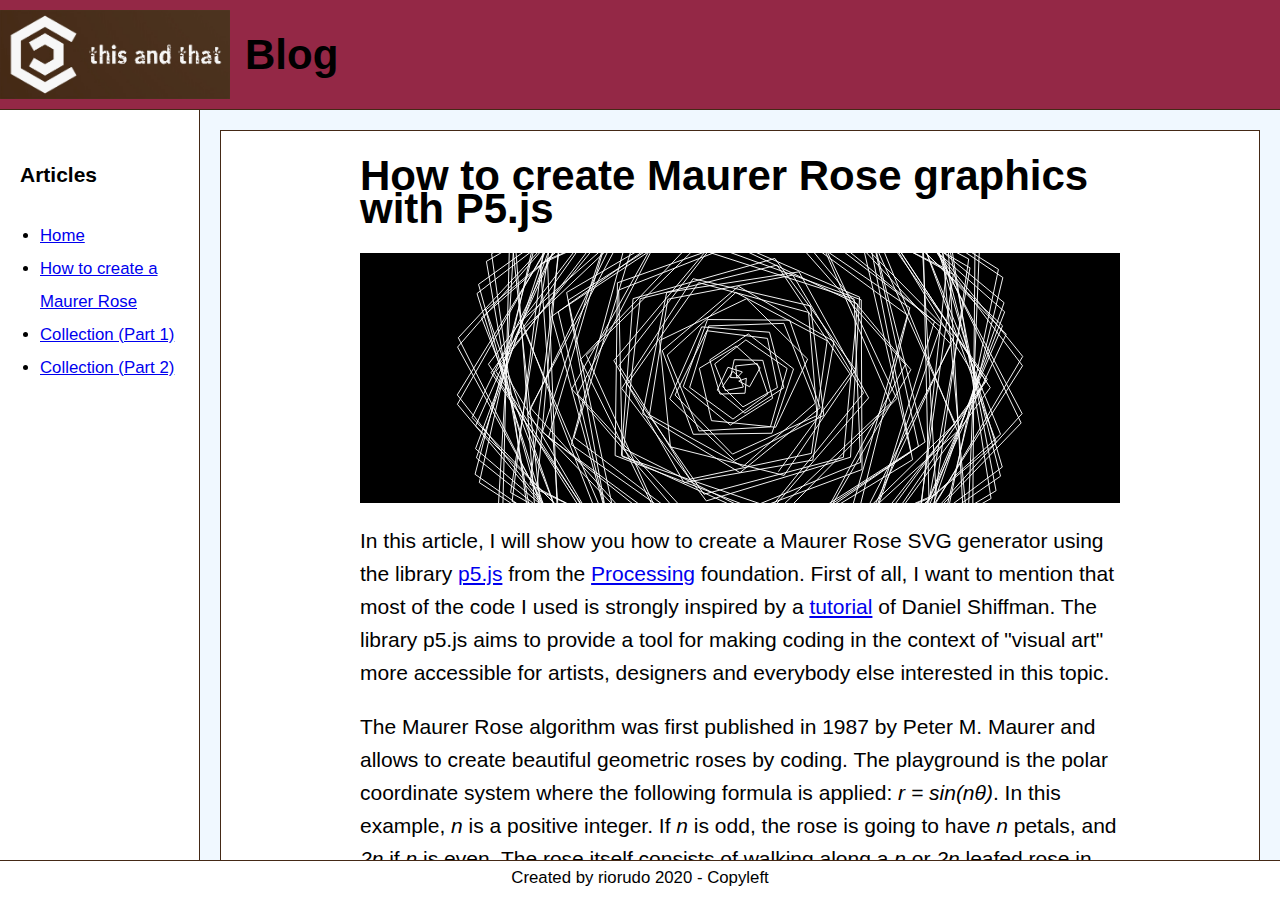
<file: article_01.html>
<!DOCTYPE html>
<html lang="en">
<head>
    <meta charset="UTF-8">
    <title>Blog - How to create Maurer Rose graphics with P5.js</title>
    <meta content="width=device-width, initial-scale=1, maximum-scale=1" name="viewport"/>
    <link rel="stylesheet" href="./css/styles.css"/>
    <link rel="stylesheet" href="./css/article-full.css"/>
</head>
<body>
<section class="container">
    <header class="header box">
        <div class="header-logo">
            <img src="img/logo.jpg"/>
        </div>
        <div class="header-title">
            <h1>Blog</h1>
        </div>
    </header>
    <aside class="sidebar box">
        <div class="nav">
            <h4><img src="img/hamburger_menu.svg" alt="Hamburger menu icon" class="hamburger-menu" id="hamburger-menu"
                     title="Open the menu"/>Articles</h4>
            <nav aria-labelledby="Articles" role="navigation" id="nav-items">
                <ul>
                    <li class="nav-item"><a href="index.html" title="Navigate to the 'home' page">Home</a></li>
                    <li class="nav-item"><a href="article_01.html"
                                            title="Navigate to the article 'How to create a Maurer Rose'">How to create
                        a Maurer Rose</a></li>
                    <li class="nav-item"><a href="article_02.html"
                                            title="Navigate to the article 'Maurer Rose Collection (Part 1)'">Collection
                        (Part 1)</a></li>
                    <li class="nav-item"><a href="article_03.html"
                                            title="Navigate to the article 'Maurer Rose Collection (Part 2)'">Collection
                        (Part 2)</a></li>
                </ul>
            </nav>
        </div>
    </aside>
    <section class="content box">
        <article class="article">
            <div class="article-full article-width">
                <header class="article-header">
                    <h1>How to create Maurer Rose graphics with P5.js</h1>
                    <div class="article-header-img">
                    </div>
                </header>
                <article>
                    <p>
                        In this article, I will show you how to create a Maurer Rose SVG generator using the library <a
                            href="https://p5js.org/"
                            title="Go to p5js.org"
                            target="_blank">p5.js</a> from the <a
                            href="https://processing.org"
                            title="Go to processing.org"
                            target="_blank">Processing</a> foundation.
                        First of all, I want to mention that most of the code I used is strongly inspired by a <a
                            href="https://www.youtube.com/watch?v=4uU9lZ-HSqA"
                            title="Go to the youtube tutorial: Coding in the Cabana 1: Maurer Rose"
                            target="_blank">tutorial</a>
                        of Daniel Shiffman.
                        The library p5.js aims to provide a tool for making coding in the context of "visual art" more
                        accessible for artists, designers and everybody else interested in this topic.
                    </p>
                    <p>
                        The Maurer Rose algorithm was first published in 1987 by Peter M. Maurer and allows to create
                        beautiful geometric roses by coding.
                        The playground is the polar coordinate system where the following formula is applied: <i>r =
                        sin(n&theta;)</i>.
                        In this example, <i>n</i> is a positive integer. If <i>n</i> is odd, the rose is going to have
                        <i>n</i> petals, and <i>2n</i> if <i>n</i> is even.
                        The rose itself consists of walking along a <i>n</i> or <i>2n</i> leafed rose in 360 steps of a
                        fixed number <i>d</i> (degrees) including all cosets.
                        More information can be found on <a href="https://en.wikipedia.org/wiki/Maurer_rose"
                                                            title="Open Maurer Rose on Wikipedia"
                                                            target="_blank">Wikipedia</a> or in the <a
                            href="https://www.tandfonline.com/doi/abs/10.1080/00029890.1987.12000695"
                            title="Link to the original paper of M. Maurer"
                            target="_blank">published paper</a> of Peter M. Maurer.
                    </p>
                    <p>
                        The code example in p5.js has two main functions, the <span class="code">setup()</span>
                        and the <span class="code">draw()</span> function.
                        The <span class="code">setup()</span> function is called once when the page is initialized.
                        Environment parameters such screen size, fonts or background colors are declared here.
                        The following block is showing the configuration used by the Maurer Rose generator.
                        First, a canvas is created and two sliders are defined. Using the sliders the user can
                        interact and create different parameter combinations at a later stage that allow for the
                        creation of beautiful Maurer roses.
                    </p>
                    <script src="https://gist.github.com/riorudo/7ab3fe590e184a14bffc376e80d820dc.js"></script>

                    <p>Called directly after <span class="code">setup()</span>, the <span class="code">draw()</span>
                        function continuously executes the lines of code
                        contained inside its block until the program is stopped or <span class="code">noLoop()</span> is
                        called.</p>
                    <p>
                        As shown in the code snipped below, the first two lines in the <span class="code">draw()</span>
                        function set the background color to black and the stroke color to the defines RGB colors (see
                        code of <i>maurer_rose_full.js</i> at the end of the article),
                        followed by the assignment of the slider values to the variables <i>n</i> and <i>d</i>.
                        On the next line, some stroke properties are set as <span class="code">noFill()</span> and <span
                            class="code">strokeWeight()</span>.
                        Finally, we get to the core part of the <span class="code">draw()</span> function. This consists
                        of a for - loop which iterates over 360 points and connects them depending on the parameters <i>n</i>
                        and <i>d</i>.
                        The <span class="code">vertex()</span> function is used to move the drown shape to the center of
                        the canvas.
                        At this point, the shape is closed by <span class="code">endShape()</span> and the parameters
                        <i>n</i> and <i>d</i> are displayed in the canvas.
                        But the maurer rose is not completed yet. The structure is finalized but the petals of the rose
                        are not present yet.
                        In order to achieve this, we have to repeat the loop using a slightly adapted algorithm. For
                        this purpose, we change the color to blue and the value <i>k</i> is now calculated without the
                        parameter <i>d</i> (<i>d</i> is set to 1).

                    </p>
                    <script src="https://gist.github.com/riorudo/f83e8225d5e530a2f75c8892c9ac5842.js"></script>
                    <p>The second part of the of the Maurer Rose SVG generator deals with the generation of a SVG
                        graphic from the displayed maurer rose for downloading it.
                        Thus, a new function <span class="code">doubleClicked()</span> is created. This function can be
                        executed by a double click on the canvas.
                        This method generates the exact same maurer rose as displayed and saves it to an SVG graphic
                        with the parameters <i>n</i> and <i>d</i> as part of the file name.</p>
                    <script src="https://gist.github.com/riorudo/6a72d49eea0e387331ecc2d8465f33c0.js"></script>
                    <p>I hope you enjoyed this article and are ready for some fun. Check out the <a
                            href="https://editor.p5js.org/riorudo/sketches/Znh7ddrX"
                            title="Open the Maurer Rose code in the p5.js editor" target="_blank">Demo</a>.
                    </p>
                </article>
                <footer>
                    <button><a href="index.html" title="Back to the home">Back to home</a></button>
                    <br><br>
                    <span class="article-category">#coding, #art</span>
                    <br>
                    <span class="article-author">by riorudo - 18/02/2020</span>
                </footer>
            </div>
        </article>
    </section>
    <footer class="footer box">
        <span class="footer-page-author">Created by riorudo 2020 - Copyleft</span>
    </footer>
</section>
<script src="js/menu-expander.js" type="application/javascript"></script>
</body>
</html>
</file>
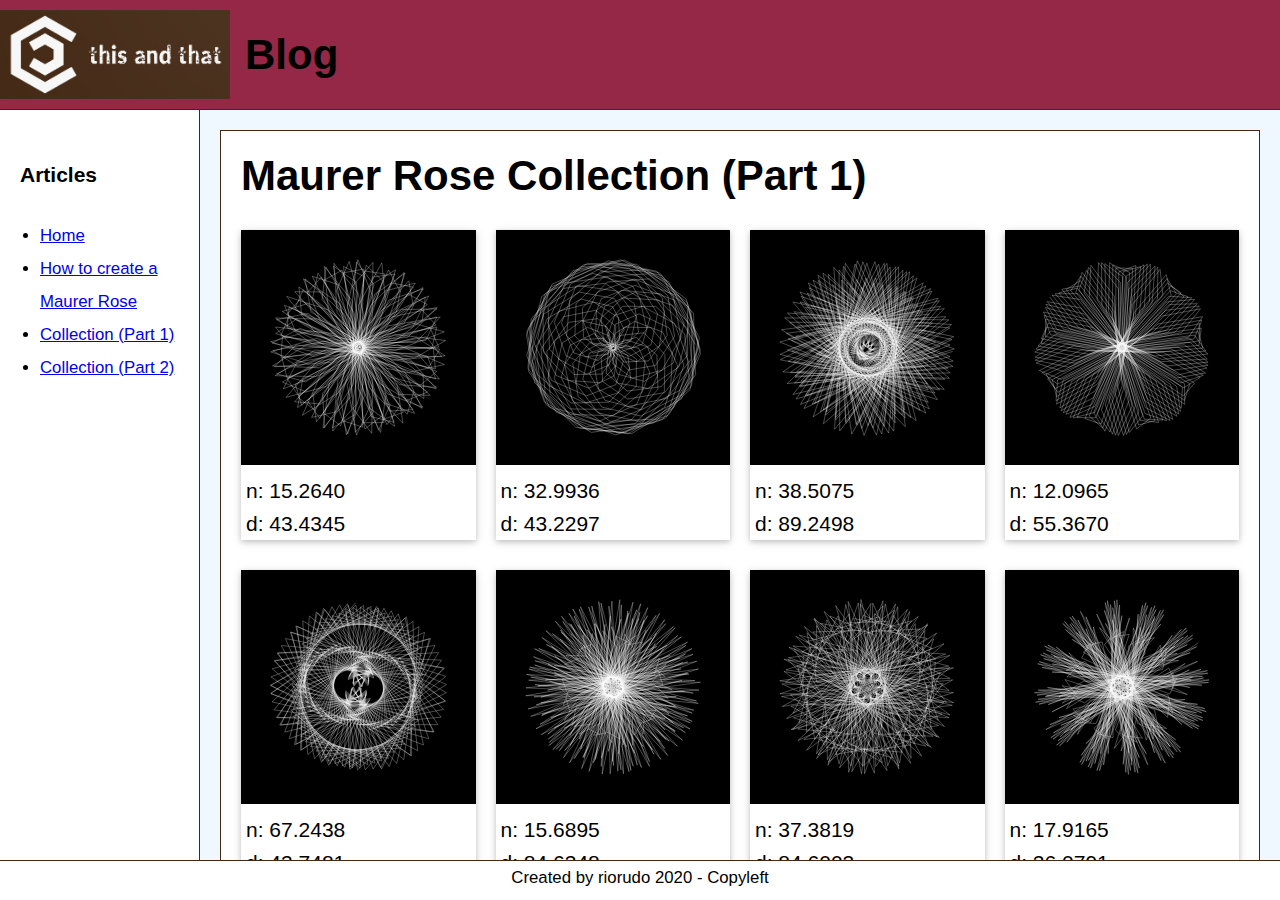
<file: article_02.html>
<!DOCTYPE html>
<html lang="en">
<head>
    <meta charset="UTF-8">
    <title>Blog - Maurer Rose Collection (Part 1)</title>
    <meta content="width=device-width, initial-scale=1, maximum-scale=1" name="viewport"/>
    <link rel="stylesheet" href="./css/styles.css"/>
    <link rel="stylesheet" href="./css/article-collection.css"/>
</head>
<body>
<section class="container">
    <header class="header box">
        <div class="header-logo">
            <img src="img/logo.jpg"/>
        </div>
        <div class="header-title">
            <h1>Blog</h1>
        </div>
    </header>
    <aside class="sidebar box">
        <div class="nav">
            <h4><img src="img/hamburger_menu.svg" alt="Hamburger menu icon" class="hamburger-menu" id="hamburger-menu"
                     title="Open the menu"/>Articles</h4>
            <nav aria-labelledby="Articles" role="navigation" id="nav-items">
                <ul>
                    <li class="nav-item"><a href="index.html" title="Navigate to the 'home' page">Home</a></li>
                    <li class="nav-item"><a href="article_01.html"
                                            title="Navigate to the article 'How to create a Maurer Rose'">How to create
                        a Maurer Rose</a></li>
                    <li class="nav-item"><a href="article_02.html"
                                            title="Navigate to the article 'Maurer Rose Collection (Part 1)'">Collection
                        (Part 1)</a></li>
                    <li class="nav-item"><a href="article_03.html"
                                            title="Navigate to the article 'Maurer Rose Collection (Part 2)'">Collection
                        (Part 2)</a></li>
                </ul>
            </nav>
        </div>
    </aside>
    <section class="content box">
        <article class="article">
            <div class="article-full">
                <header>
                    <h1>Maurer Rose Collection (Part 1)</h1>
                </header>
                <article class="article-full-collection">
                    <div class="article-collection-group">
                        <div class="article-img article-img-first">
                            <img src="img/maurer_rose_svg/part01/maurer_rose_15.264066566692335_43.43457108258277.svg"/>
                            <span class="article-img-params">n: 15.2640</span><br>
                            <span class="article-img-params">d: 43.4345</span>
                        </div>
                        <div class="article-img">
                            <img src="img/maurer_rose_svg/part01/maurer_rose_32.99360710057708_43.2297861184643.svg"/>
                            <span class="article-img-params">n: 32.9936</span><br>
                            <span class="article-img-params">d: 43.2297</span>
                        </div>
                        <div class="article-img">
                            <img src="img/maurer_rose_svg/part01/maurer_rose_38.50756283352562_89.24981274324006.svg"/>
                            <span class="article-img-params">n: 38.5075</span><br>
                            <span class="article-img-params">d: 89.2498</span>
                        </div>
                        <div class="article-img article-img-last">
                            <img src="img/maurer_rose_svg/part01/maurer_rose_12.09658659642001_55.36702379935592.svg"/>
                            <span class="article-img-params">n: 12.0965</span><br>
                            <span class="article-img-params">d: 55.3670</span>
                        </div>
                    </div>
                    <div class="article-collection-group">
                        <div class="article-img article-img-first">
                            <img src="img/maurer_rose_svg/part01/maurer_rose_67.24389287843351_43.74817120721451.svg"/>
                            <span class="article-img-params">n: 67.2438</span><br>
                            <span class="article-img-params">d: 43.7481</span>
                        </div>
                        <div class="article-img">
                            <img src="img/maurer_rose_svg/part01/maurer_rose_15.689563882856294_84.6348198829555.svg"/>
                            <span class="article-img-params">n: 15.6895</span><br>
                            <span class="article-img-params">d: 84.6348</span>
                        </div>
                        <div class="article-img">
                            <img src="img/maurer_rose_svg/part01/maurer_rose_37.38198009639573_84.6003625689984.svg"/>
                            <span class="article-img-params">n: 37.3819</span><br>
                            <span class="article-img-params">d: 84.6003</span>
                        </div>
                        <div class="article-img article-img-last">
                            <img src="img/maurer_rose_svg/part01/maurer_rose_17.916521055292566_26.07919710261295.svg"/>
                            <span class="article-img-params">n: 17.9165</span><br>
                            <span class="article-img-params">d: 26.0791</span>
                        </div>
                    </div>
                    <div class="article-collection-group">
                        <div class="article-img article-img-first">
                            <img src="img/maurer_rose_svg/part01/maurer_rose_59.899294844781046_36.05657638534973.svg"/>
                            <span class="article-img-params">n: 59.8992</span><br>
                            <span class="article-img-params">d: 36.0565</span>
                        </div>
                        <div class="article-img">
                            <img src="img/maurer_rose_svg/part01/maurer_rose_51.52901151127644_46.414233580734454.svg"/>
                            <span class="article-img-params">n: 51.5290</span><br>
                            <span class="article-img-params">d: 46.4142</span>
                        </div>
                        <div class="article-img">
                            <img src="img/maurer_rose_svg/part01/maurer_rose_67.83241181229556_0.6440416283361783.svg"/>
                            <span class="article-img-params">n: 67.8324</span><br>
                            <span class="article-img-params">d: 0.64404</span>
                        </div>
                        <div class="article-img article-img-last">
                            <img src="img/maurer_rose_svg/part01/maurer_rose_40.27178578437979_30.594764485671522.svg"/>
                            <span class="article-img-params">n: 40.2717</span><br>
                            <span class="article-img-params">d: 30.5947</span>
                        </div>
                    </div>
                </article>
                <footer>
                    <button><a href="index.html" title="Back to the home">Back to home</a></button>
                    <br><br>
                    <span class="article-category">#coding, #art, #gallery</span>
                    <br>
                    <span class="article-author">by riorudo - 20/02/2020</span>
                </footer>
            </div>
        </article>
    </section>
    <footer class="footer box">
        <span class="footer-page-author">Created by riorudo 2020 - Copyleft</span>
    </footer>
</section>
<script src="js/menu-expander.js" type="application/javascript"></script>
</body>
</html>
</file>
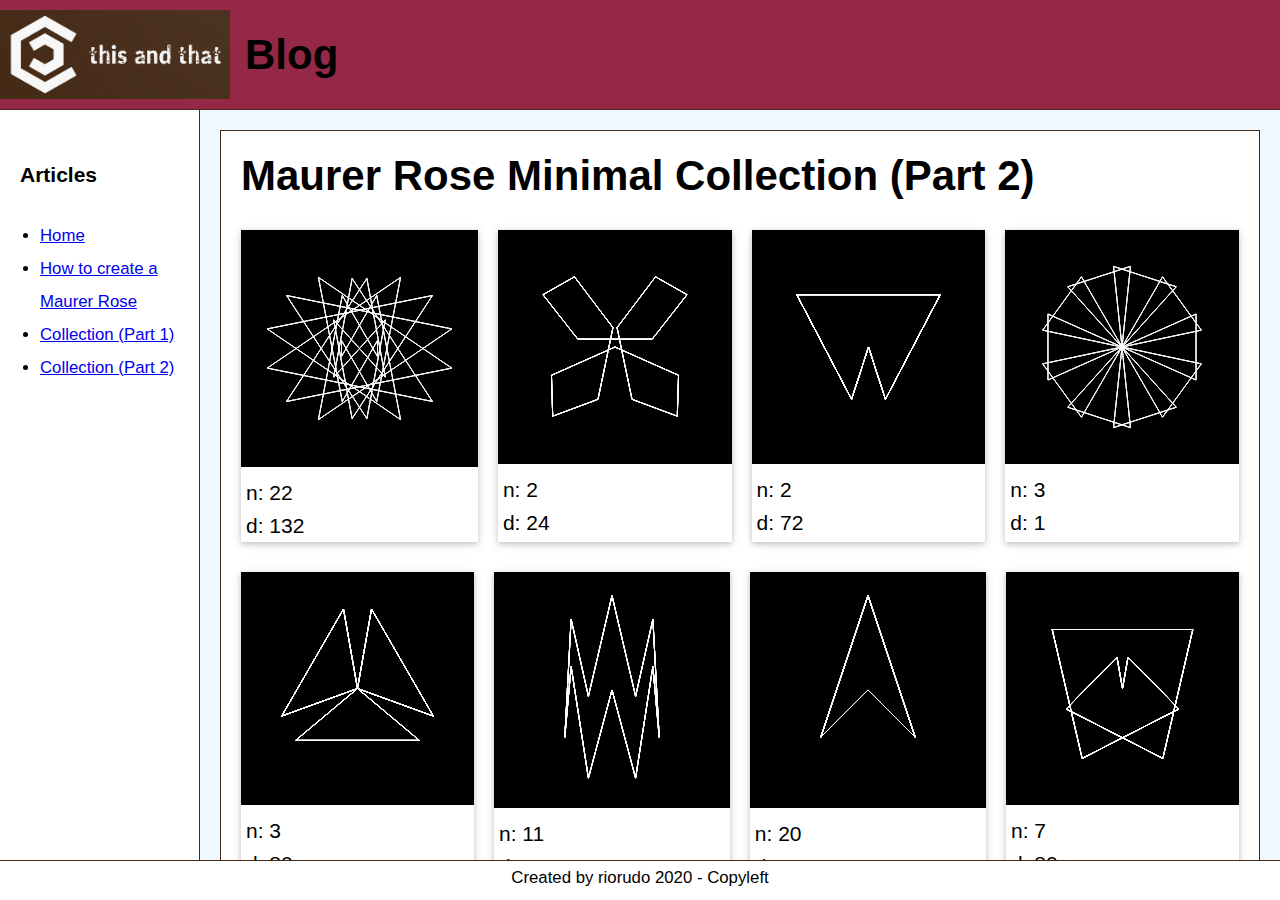
<file: article_03.html>
<!DOCTYPE html>
<html lang="en">
<head>
    <meta charset="UTF-8">
    <title>Blog - Maurer Rose Minimal Collection (Part 2)</title>
    <meta content="width=device-width, initial-scale=1, maximum-scale=1" name="viewport"/>
    <link rel="stylesheet" href="./css/styles.css"/>
    <link rel="stylesheet" href="./css/article-collection.css"/>
</head>
<body>
<section class="container">
    <header class="header box">
        <div class="header-logo">
            <img src="img/logo.jpg"/>
        </div>
        <div class="header-title">
            <h1>Blog</h1>
        </div>
    </header>
    <aside class="sidebar box">
        <div class="nav">
            <h4><img src="img/hamburger_menu.svg" alt="Hamburger menu icon" class="hamburger-menu" id="hamburger-menu"
                     title="Open the menu"/>Articles</h4>
            <nav aria-labelledby="Articles" role="navigation" id="nav-items">
                <ul>
                    <li class="nav-item"><a href="index.html" title="Navigate to the 'home' page">Home</a></li>
                    <li class="nav-item"><a href="article_01.html"
                                            title="Navigate to the article 'How to create a Maurer Rose'">How to create
                        a Maurer Rose</a></li>
                    <li class="nav-item"><a href="article_02.html"
                                            title="Navigate to the article 'Maurer Rose Collection (Part 1)'">Collection
                        (Part 1)</a></li>
                    <li class="nav-item"><a href="article_03.html"
                                            title="Navigate to the article 'Maurer Rose Collection (Part 2)'">Collection
                        (Part 2)</a></li>
                </ul>
            </nav>
        </div>
    </aside>
    <section class="content box">
        <article class="article">
            <div class="article-full">
                <header>
                    <h1>Maurer Rose Minimal Collection (Part 2)</h1>
                </header>
                <article class="article-full-collection">
                    <div class="article-collection-group">
                        <div class="article-img article-img-first">
                            <img src="img/maurer_rose_svg/part02/maurer_rose_n_22_d_132.svg"/>
                            <span class="article-img-params">n: 22</span><br>
                            <span class="article-img-params">d: 132</span>
                        </div>
                        <div class="article-img">
                            <img src="img/maurer_rose_svg/part02/maurer_rose_n_2_d_24.svg"/>
                            <span class="article-img-params">n: 2</span><br>
                            <span class="article-img-params">d: 24</span>
                        </div>
                        <div class="article-img">
                            <img src="img/maurer_rose_svg/part02/maurer_rose_n_2_d_72.svg"/>
                            <span class="article-img-params">n: 2</span><br>
                            <span class="article-img-params">d: 72</span>
                        </div>
                        <div class="article-img article-img-last">
                            <img src="img/maurer_rose_svg/part02/maurer_rose_n_20_d_132.svg"/>
                            <span class="article-img-params">n: 3</span><br>
                            <span class="article-img-params">d: 1</span>
                        </div>
                    </div>
                    <div class="article-collection-group">
                        <div class="article-img article-img-first">
                            <img src="img/maurer_rose_svg/part02/maurer_rose_n_3_d_80.svg"/>
                            <span class="article-img-params">n: 3</span><br>
                            <span class="article-img-params">d: 80</span>
                        </div>
                        <div class="article-img">
                            <img src="img/maurer_rose_svg/part02/maurer_rose_n_11_d_75.svg"/>
                            <span class="article-img-params">n: 11</span><br>
                            <span class="article-img-params">d: 75</span>
                        </div>
                        <div class="article-img">
                            <img src="img/maurer_rose_svg/part02/maurer_rose_n_3_d_45.svg"/>
                            <span class="article-img-params">n: 20</span><br>
                            <span class="article-img-params">d: 132</span>
                        </div>
                        <div class="article-img article-img-last">
                            <img src="img/maurer_rose_svg/part02/maurer_rose_n_7_d_80.svg"/>
                            <span class="article-img-params">n: 7</span><br>
                            <span class="article-img-params">d: 80</span>
                        </div>
                    </div>
                    <div class="article-collection-group">
                        <div class="article-img article-img-first">
                            <img src="img/maurer_rose_svg/part02/maurer_rose_n_65_d_48.svg"/>
                            <span class="article-img-params">n: 65</span><br>
                            <span class="article-img-params">d: 48</span>
                        </div>
                        <div class="article-img">
                            <img src="img/maurer_rose_svg/part02/maurer_rose_n_77_d_126.svg"/>
                            <span class="article-img-params">n: 77</span><br>
                            <span class="article-img-params">d: 126</span>
                        </div>
                        <div class="article-img">
                            <img src="img/maurer_rose_svg/part02/maurer_rose_n_65_d_50.svg"/>
                            <span class="article-img-params">n: 65</span><br>
                            <span class="article-img-params">d: 50</span>
                        </div>
                        <div class="article-img article-img-last">
                            <img src="img/maurer_rose_svg/part02/maurer_rose_n_22_d_36.svg"/>
                            <span class="article-img-params">n: 22</span><br>
                            <span class="article-img-params">d: 36</span>
                        </div>
                    </div>
                </article>
                <footer>
                    <button><a href="index.html" title="Back to the home">Back to home</a></button>
                    <br><br>
                    <span class="article-category">#coding, #art, #gallery, #minimal</span>
                    <br>
                    <span class="article-author">by riorudo - 20/02/2020</span>
                </footer>
            </div>
        </article>
    </section>
    <footer class="footer box">
        <span class="footer-page-author">Created by riorudo 2020 - Copyleft</span>
    </footer>
</section>
<script src="js/menu-expander.js" type="application/javascript"></script>
</body>
</html>
</file>
<file: css/styles.css>
@import "overview-page.css";
@import "article-collection.css";
@import "article-full.css";

html {
    font-family: 'Roboto', sans-serif;
    font-size: 21px;
    line-height: 33px;
}

body {
    margin: 0;
    height: 100vh;
}

ul {
    padding-left: 20px;
    background-color: white;
}

h4 {
    margin-block-start: .2em;
    margin-block-end: .2em;
}

.hamburger-menu {
    width: 50px;
    margin: 0 10px 0 15px;
    vertical-align: middle;
    cursor: pointer;
}

nav {
    display: none;
}

.nav {
    background-color: white;
}

.nav-expand {
    width: 100%;
    display: block;
    background-color: white;
    padding-left: 25px;
    border-bottom: 1px solid #442916;
}

.nav-item {
    font-size: .8em;
}

.container {
    display: grid;
    grid-template-rows: 110px 60px calc(100vh - 210px) 40px;
    grid-template-areas: "hd" "sd" "main" "ft";
    box-sizing: border-box;
}

.box {
    background: white;
    box-sizing: border-box;
}

.header {
    grid-area: hd;
    box-sizing: border-box;
    border-bottom: 1px solid #442916;
    display: flex;
    flex-direction: row;
    align-items: center;
    justify-content: left;
    text-overflow: ellipsis;
    background-color: #942846;
}

.header-logo {
    display: flex;
}

.header-logo img {
    width: 230px;
}

.header-title {
    display: flex;
    margin-left: 15px;
}

.sidebar {
    grid-area: sd;
    box-sizing: border-box;
    border-bottom: 1px solid #442916;
    z-index: 10;
}

.content {
    grid-area: main;
    background: aliceblue;
    box-sizing: border-box;
    padding: 0 20px;
    overflow-y: auto;
}

.article {
    background: white;
    margin: 20px 0;
    box-sizing: border-box;
    border: 1px solid #442916;
}

.article-full {
    display: flex;
    flex-direction: column;
    box-sizing: border-box;
    padding: 0 20px 20px;
}

.article-img {
    margin-bottom: 10px;
}

.article-img img {
    width: 100%;
    transition: filter 5s;
}

.article-category {
    font-size: .6em;
}

.article-author, .footer-page-author {
    font-size: .8em;
}

.footer {
    grid-area: ft;
    display: flex;
    flex-direction: row;
    justify-content: center;
    border-top: 1px solid #442916;
}

.social-icons-box {
    float: right;
}

.social-icon {
    margin: 0 5px;
    width: 30px;
}


@media (min-width: 900px) {
    h4 {
        margin-block-start: 1.33em;
        margin-block-end: 1.33em;
    }

    nav {
        display: block;
    }

    .nav-expand {
        border: none;
        padding-left: 0;
    }

    .container {
        display: grid;
        grid-template-rows: 110px calc(100vh - 150px) 40px;
        grid-template-columns: minmax(auto, 100px) minmax(auto, 100px) repeat(10, 1fr);
        grid-template-areas: "hd hd hd hd hd hd hd hd hd hd hd hd" "sd sd main main main main main main main main main main" "ft ft ft ft ft ft ft ft ft ft ft ft";
    }

    .sidebar {
        padding: 20px;
        border-bottom: none;
        border-right: 1px solid #442916;
    }

    .hamburger-menu {
        display: none;
    }

    .article-img {
        margin: 10px;
    }
}
</file>
<file: css/article-full.css>
.article-header {
    box-sizing: border-box;
    width: 100%;
}

.article-header-img {
    box-sizing: border-box;
    width: 100%;
    min-height: 250px;
    background: url("../img/maurer_rose_svg/maurer_rose_69.68757893601692_62.01883353719547.svg") no-repeat center center;
    background-size: cover;
}

.article-width {
    width: 100%;
    margin: auto;
}

.code {
    display: inline-block;
    background-color: aliceblue;
    border-radius: 20%;
    padding: 0 5px;
}

@media (min-width: 900px) {
    .article-collection-group {
        flex-direction: row;
    }

    .article-width {
        max-width: 800px;
    }
}
</file>
<file: css/article-collection.css>
.article-full-collection {
    display: flex;
    flex-direction: column;
}

.article-full-collection .article-img {
    margin-bottom: 20px;
    box-shadow: 0 2px 5px 0 rgba(0, 0, 0, 0.16), 0 2px 10px 0 rgba(0, 0, 0, 0.12);
}

.article-collection-group {
    display: flex;
    flex-direction: column;
}

.article-img img:hover {
    filter: invert(100%);
    transition: filter 0.5s;
}

.article-img-params {
    padding-left: 5px;
}

@media (min-width: 900px) {
    .article-collection-group {
        flex-direction: row;
    }
}
</file>
